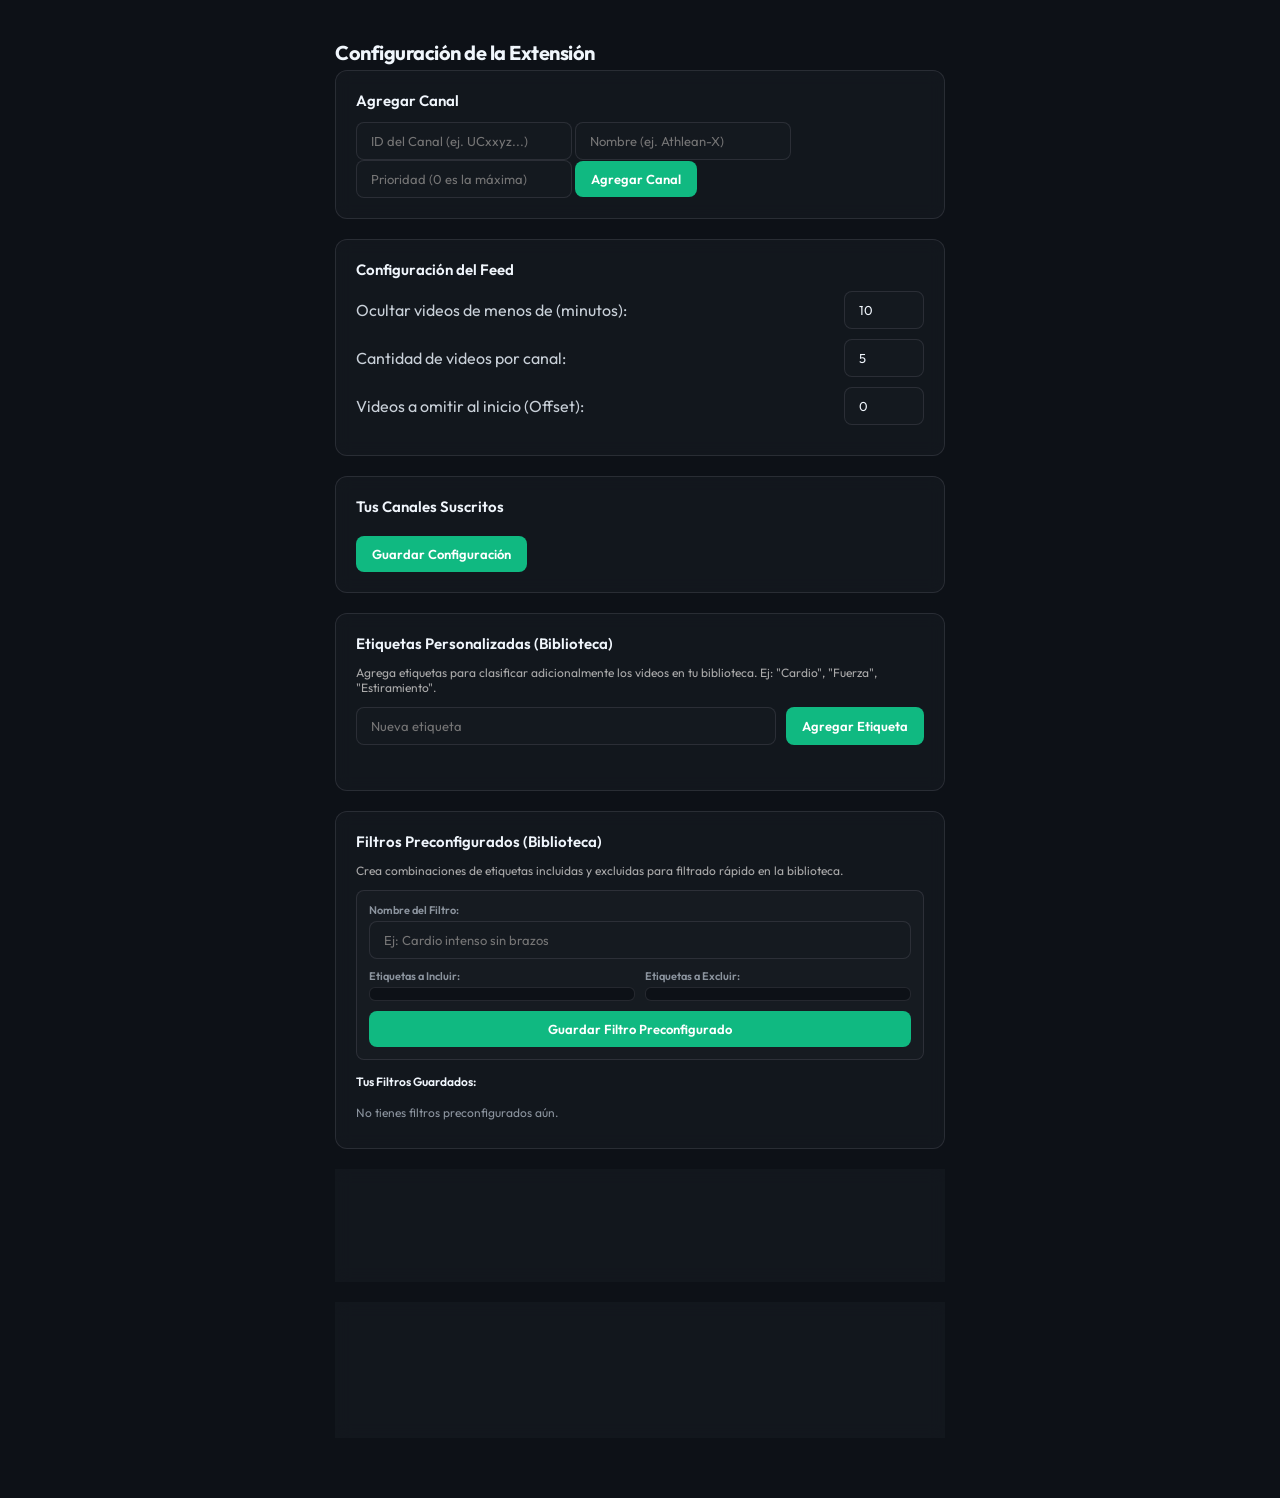
<file: options.html>
<!DOCTYPE html>
<html lang="es">
<head>
  <meta charset="UTF-8">
  <title>Configuración</title>
  <link rel="preconnect" href="https://fonts.googleapis.com">
  <link rel="preconnect" href="https://fonts.gstatic.com" crossorigin>
  <link href="https://fonts.googleapis.com/css2?family=Outfit:wght@300;400;500;600;700&display=swap" rel="stylesheet">
  <link rel="stylesheet" href="styles.css">
</head>
<body class="options-body">
  <h2>Configuración de la Extensión</h2>

  <div class="card">
    <h3>Agregar Canal</h3>
    <input type="text" id="channelId" placeholder="ID del Canal (ej. UCxxyz...)">
    <input type="text" id="channelName" placeholder="Nombre (ej. Athlean-X)">
    <input type="number" id="channelPriority" placeholder="Prioridad (0 es la máxima)" min="0">
    <button id="addChannelBtn">Agregar Canal</button>
  </div>

  <div class="card">
    <h3>Configuración del Feed</h3>
    <div style="display: flex; align-items: center; gap: 10px; margin-bottom: 10px;">
      <label for="minDuration" style="flex: 2;">Ocultar videos de menos de (minutos):</label>
      <input type="number" id="minDuration" value="10" min="0" style="max-width: 80px; flex: 1;">
    </div>
    <div style="display: flex; align-items: center; gap: 10px; margin-bottom: 10px;">
      <label for="sliceCount" style="flex: 2;">Cantidad de videos por canal:</label>
      <input type="number" id="sliceCount" value="5" min="1" max="15" style="max-width: 80px; flex: 1;">
    </div>
    <div style="display: flex; align-items: center; gap: 10px; margin-bottom: 10px;">
      <label for="offsetCount" style="flex: 2;">Videos a omitir al inicio (Offset):</label>
      <input type="number" id="offsetCount" value="0" min="0" max="14" style="max-width: 80px; flex: 1;">
    </div>
  </div>

  <div class="card">
    <h3>Tus Canales Suscritos</h3>
    <ul id="channelList"></ul>
    <button id="saveBtn">Guardar Configuración</button>
  </div>

  <div class="card">
    <h3>Etiquetas Personalizadas (Biblioteca)</h3>
    <p style="font-size: 12px; color: #aaa; margin-top: 0;">Agrega etiquetas para clasificar adicionalmente los videos en tu biblioteca. Ej: "Cardio", "Fuerza", "Estiramiento".</p>
    <div style="display: flex; gap: 10px; margin-bottom: 10px;">
      <input type="text" id="newTagInput" placeholder="Nueva etiqueta" style="flex: 1;">
      <button id="addTagBtn" style="white-space: nowrap;">Agregar Etiqueta</button>
    </div>
    <div id="customTagsContainer" style="display: flex; flex-wrap: wrap; gap: 5px; margin-bottom: 15px;">
      <!-- Labels will be added here -->
    </div>
  </div>

  <div class="card">
    <h3>Filtros Preconfigurados (Biblioteca)</h3>
    <p style="font-size: 12px; color: #aaa; margin-top: 0;">Crea combinaciones de etiquetas incluidas y excluidas para filtrado rápido en la biblioteca.</p>
    
    <div style="background: rgba(255,255,255,0.02); border: 1px solid var(--card-border); padding: 12px; border-radius: 8px; margin-bottom: 14px;">
      <div style="margin-bottom: 10px;">
        <label for="newPresetName" style="font-size: 11px; font-weight: 600; color: #8b949e; display: block; margin-bottom: 4px;">Nombre del Filtro:</label>
        <input type="text" id="newPresetName" placeholder="Ej: Cardio intenso sin brazos" style="width: 100%; box-sizing: border-box;">
      </div>
      
      <div style="display: grid; grid-template-columns: 1fr 1fr; gap: 10px; margin-bottom: 10px;">
        <div>
          <label style="font-size: 11px; font-weight: 600; color: #8b949e; display: block; margin-bottom: 4px;">Etiquetas a Incluir:</label>
          <div id="presetFormIncludeTags" class="preset-checkbox-group" style="max-height: 120px; overflow-y: auto; background: var(--bg-color); border: 1px solid var(--card-border); border-radius: 6px; padding: 6px;"></div>
        </div>
        <div>
          <label style="font-size: 11px; font-weight: 600; color: #8b949e; display: block; margin-bottom: 4px;">Etiquetas a Excluir:</label>
          <div id="presetFormExcludeTags" class="preset-checkbox-group exclude-group" style="max-height: 120px; overflow-y: auto; background: var(--bg-color); border: 1px solid var(--card-border); border-radius: 6px; padding: 6px;"></div>
        </div>
      </div>
      
      <button type="button" id="createPresetBtn" style="width: 100%;">Guardar Filtro Preconfigurado</button>
    </div>

    <div>
      <h4 style="font-size: 12px; font-weight: 600; color: var(--text-title); margin-bottom: 8px; margin-top: 0;">Tus Filtros Guardados:</h4>
      <div id="presetFiltersList" class="preset-filters-list">
        <div style="font-size: 12px; color: #8b949e; padding: 8px 0;">No tienes filtros preconfigurados aún.</div>
      </div>
    </div>
  </div>

  <div class="card">
    <h3>Apariencia</h3>
    <div style="display: flex; align-items: center; gap: 10px;">
      <label for="themeSelect" style="flex: 2;">Tema visual:</label>
      <select id="themeSelect" style="max-width: 140px; flex: 1;">
        <option value="dark">🌙 Oscuro</option>
        <option value="light">☀️ Claro</option>
      </select>
    </div>
  </div>

  <div class="card">
    <h3>Copia de Seguridad (Backup)</h3>
    <p style="font-size: 12px; color: #aaa; margin-top: 0;">Exporta o importa la configuración, canales, biblioteca y etiquetas personalizadas.</p>
    <div style="display: flex; gap: 10px;">
      <button id="exportBtn" style="background-color: #444; flex: 1;">Exportar JSON</button>
      <button id="importBtn" style="background-color: #444; flex: 1;">Importar JSON</button>
      <input type="file" id="importFile" accept=".json" style="display: none;">
    </div>
  </div>

  <script src="options.js"></script>
</body>
</html>
</file>
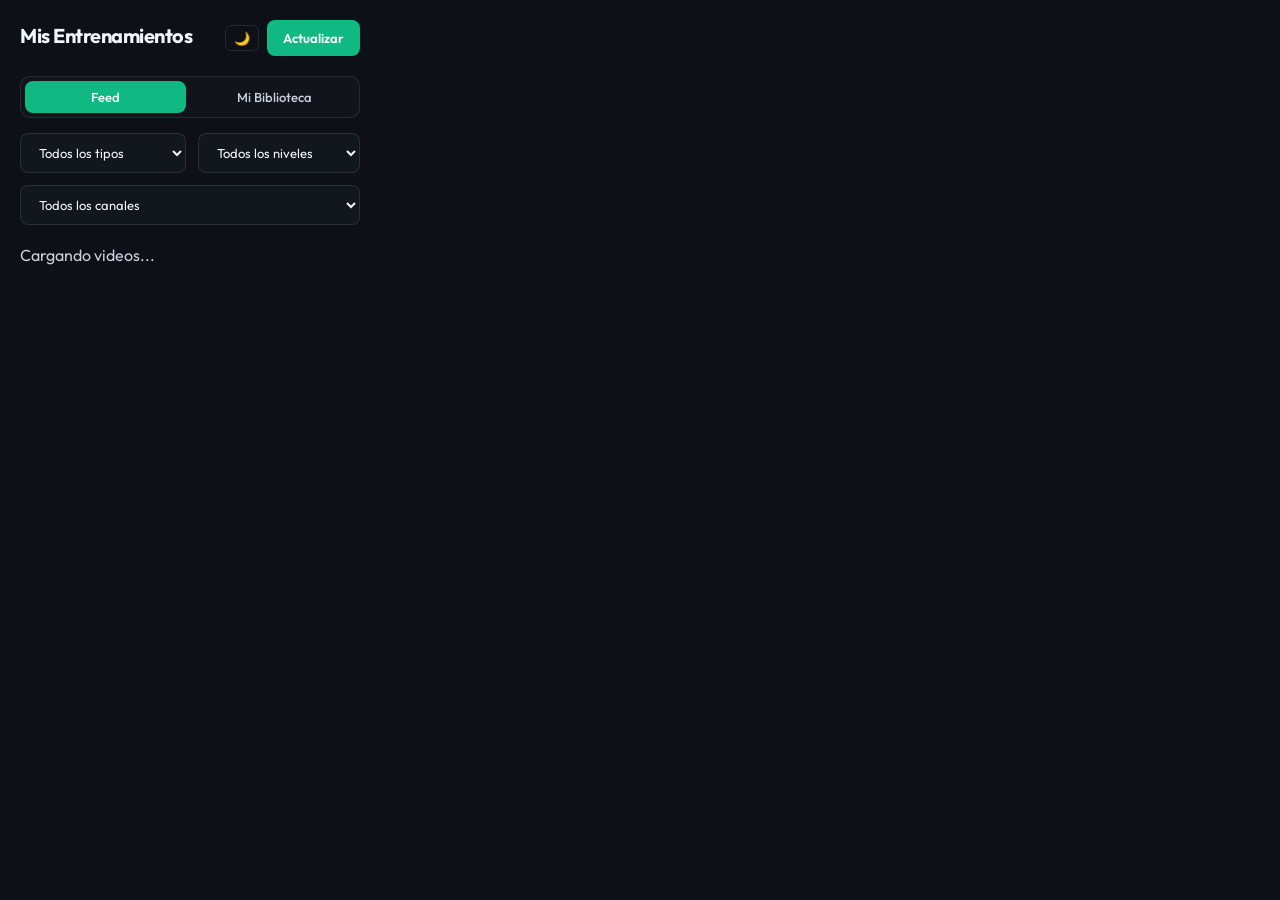
<file: popup.html>
<!DOCTYPE html>
<html lang="es">
<head>
  <meta charset="UTF-8">
  <title>Entrenamientos</title>
  <link rel="preconnect" href="https://fonts.googleapis.com">
  <link rel="preconnect" href="https://fonts.gstatic.com" crossorigin>
  <link href="https://fonts.googleapis.com/css2?family=Outfit:wght@300;400;500;600;700&display=swap" rel="stylesheet">
  <link rel="stylesheet" href="styles.css">
</head>
<body>
  <div class="header">
    <h2>Mis Entrenamientos</h2>
    <div style="display: flex; gap: 8px; align-items: center;">
      <button id="themeToggleBtn" style="background: none; border: 1px solid var(--card-border); border-radius: 6px; padding: 4px 8px; cursor: pointer; color: var(--text-title);" title="Cambiar tema"><span id="themeIcon">🌙</span></button>
      <button id="refreshBtn">Actualizar</button>
    </div>
  </div>

  <div id="activeTabAlert" style="display: none; background-color: rgba(66, 133, 244, 0.1); border-left: 3px solid #4285f4; padding: 10px; margin: 10px 15px; border-radius: 4px; font-size: 13px; align-items: center; justify-content: space-between;">
    <span style="flex: 1;">Video de YouTube detectado. Puedes guardarlo en tu biblioteca.</span>
    <button id="saveActiveTabBtn" style="padding: 6px 10px; font-size: 12px; margin-left: 10px; background-color: #4285f4; border: none; border-radius: 4px; color: white; cursor: pointer; font-weight: 600;">Guardar</button>
  </div>

  <div class="tabs">
    <button id="feedTabBtn" class="tab-btn active">Feed</button>
    <button id="libraryTabBtn" class="tab-btn">Mi Biblioteca</button>
  </div>
  
  <div class="filters">
    <select id="typeFilter">
      <option value="all">Todos los tipos</option>
      <option value="upper">Tren Superior</option>
      <option value="lower">Tren Inferior</option>
      <option value="full">Cuerpo Completo</option>
      <option value="core">Core</option>
      <option value="cardio">Cardio</option>
      <option value="unknown">Otros / Sin clasificar</option>
    </select>
    
    <select id="levelFilter">
      <option value="all">Todos los niveles</option>
      <option value="basic">Básico</option>
      <option value="intermediate">Intermedio</option>
      <option value="advanced">Avanzado</option>
    </select>
    
    <select id="channelFilter">
      <option value="all">Todos los canales</option>
    </select>

    <div id="presetFilterContainer" style="display: none; width: 100%; margin-top: 4px;">
      <div style="display: flex; justify-content: space-between; align-items: center; margin-bottom: 2px;">
        <label for="presetFilterSelect" style="font-size: 11px; color: #8b949e;">Filtro Guardado:</label>
        <button type="button" id="saveCurrentFilterBtn" style="font-size: 10px; padding: 0; background: none; border: none; color: var(--primary-color); cursor: pointer; font-weight: 600;">+ Guardar actual</button>
      </div>
      <select id="presetFilterSelect" style="width: 100%; font-size: 12px; padding: 6px 8px;">
        <option value="">Personalizado / Manual</option>
      </select>
    </div>

    <div class="multi-select-group" id="customTagFilterContainer" style="display: none; width: 100%; margin-top: 4px;">
      <div class="multi-select-dropdown" id="includeTagsDropdown">
        <button type="button" class="multi-select-btn" id="includeTagsBtn">
          <span class="multi-select-label" id="includeTagsLabel">Todas las etiquetas</span>
          <span class="multi-select-arrow">▾</span>
        </button>
        <div class="multi-select-menu" id="includeTagsMenu" style="display: none;">
          <div class="multi-select-actions">
            <button type="button" class="multi-select-action-btn" id="selectAllIncludeTagsBtn">Todas</button>
            <button type="button" class="multi-select-action-btn" id="clearIncludeTagsBtn">Limpiar</button>
          </div>
          <div class="multi-select-options" id="includeTagsOptionsList"></div>
        </div>
      </div>
    </div>

    <div class="multi-select-group" id="excludeTagFilterContainer" style="display: none; width: 100%; margin-top: 4px;">
      <div class="multi-select-dropdown" id="excludeTagsDropdown">
        <button type="button" class="multi-select-btn" id="excludeTagsBtn">
          <span class="multi-select-label" id="excludeTagsLabel">Ninguna (no excluir)</span>
          <span class="multi-select-arrow">▾</span>
        </button>
        <div class="multi-select-menu" id="excludeTagsMenu" style="display: none;">
          <div class="multi-select-actions">
            <button type="button" class="multi-select-action-btn danger-action" id="clearExcludeTagsBtn">Ninguna</button>
          </div>
          <div class="multi-select-options" id="excludeTagsOptionsList"></div>
        </div>
      </div>
    </div>
  </div>

  <div id="addVideoForm" style="display: none; gap: 8px; margin-bottom: 15px; padding: 10px; background-color: rgba(255,255,255,0.02); border-radius: 8px; border: 1px solid var(--card-border); align-items: center;">
    <input type="text" id="videoUrlInput" placeholder="Pega la URL de un video o Playlist..." style="flex: 1; padding: 6px 10px; font-size: 12px; margin: 0;">
    <button id="addVideoUrlBtn" style="padding: 8px 12px; font-size: 12px; font-weight: 600;">Añadir</button>
  </div>

  <div id="videoList" class="video-list">
    </div>

  <script src="popup.js"></script>
</body>
</html>
</file>
<file: styles.css>
:root {
  --bg-color: #0d1117;
  --card-bg: rgba(22, 27, 34, 0.7);
  --card-border: rgba(240, 246, 252, 0.1);
  --text-color: #c9d1d9;
  --text-title: #f0f6fc;
  --primary-color: #10b981; /* emerald */
  --primary-hover: #059669;
  --primary-glow: rgba(16, 185, 129, 0.2);
  --badge-bg: rgba(255, 255, 255, 0.06);
  --badge-border: rgba(255, 255, 255, 0.1);
  --badge-text: #8b949e;
  --danger-color: #f87171;
  --danger-hover: #ef4444;
}

[data-theme="light"] {
  --bg-color: #f8fafc;
  --card-bg: #ffffff;
  --card-border: #e2e8f0;
  --text-color: #475569;
  --text-title: #0f172a;
  --primary-color: #059669;
  --primary-hover: #047857;
  --primary-glow: rgba(5, 150, 105, 0.25);
  --badge-bg: rgba(0, 0, 0, 0.05);
  --badge-border: rgba(0, 0, 0, 0.08);
  --badge-text: #64748b;
  --danger-color: #ef4444;
  --danger-hover: #dc2626;
}

body {
  font-family: 'Outfit', sans-serif;
  margin: 0;
  padding: 20px;
  background-color: var(--bg-color);
  color: var(--text-color);
  width: 380px;
  box-sizing: border-box;
  transition: background-color 0.25s ease, color 0.25s ease;
}

.options-body {
  width: 650px;
  margin: 0 auto;
  padding: 40px 20px;
}

h2 {
  font-size: 20px;
  font-weight: 700;
  color: var(--text-title);
  margin-top: 0;
  margin-bottom: 5px;
  letter-spacing: -0.5px;
}

h3 {
  font-size: 15px;
  font-weight: 600;
  color: var(--text-title);
  margin-top: 0;
  margin-bottom: 12px;
}

.header {
  display: flex;
  justify-content: space-between;
  align-items: center;
  margin-bottom: 20px;
}

button {
  font-family: 'Outfit', sans-serif;
  background-color: var(--primary-color);
  color: #ffffff;
  border: none;
  padding: 10px 16px;
  border-radius: 8px;
  cursor: pointer;
  font-weight: 600;
  font-size: 13px;
  transition: all 0.2s cubic-bezier(0.4, 0, 0.2, 1);
  display: inline-flex;
  align-items: center;
  justify-content: center;
  gap: 6px;
}

button:hover {
  background-color: var(--primary-hover);
  box-shadow: 0 0 12px var(--primary-glow);
  transform: translateY(-1px);
}

button:active {
  transform: translateY(0);
}

/* Specific styling for deletion / cancel buttons */
button.btn-danger, li button {
  background-color: transparent;
  color: var(--danger-color);
  border: 1px solid rgba(248, 113, 113, 0.2);
  padding: 4px 8px;
  font-size: 11px;
  border-radius: 6px;
}

button.btn-danger:hover, li button:hover {
  background-color: rgba(248, 113, 113, 0.1);
  color: var(--danger-hover);
  border-color: var(--danger-hover);
  box-shadow: none;
  transform: none;
}

.filters {
  display: grid;
  grid-template-columns: 1fr 1fr;
  gap: 12px;
  margin-bottom: 20px;
}

#channelFilter {
  grid-column: span 2;
}

select, input {
  font-family: 'Outfit', sans-serif;
  padding: 10px 14px;
  border-radius: 8px;
  border: 1px solid var(--card-border);
  background-color: rgba(22, 27, 34, 0.6);
  color: var(--text-title);
  flex: 1;
  font-size: 13px;
  transition: all 0.2s ease;
  outline: none;
  box-sizing: border-box;
}

select:focus, input:focus {
  border-color: var(--primary-color);
  box-shadow: 0 0 0 3px var(--primary-glow);
}

.card {
  background-color: var(--card-bg);
  border: 1px solid var(--card-border);
  padding: 20px;
  border-radius: 12px;
  margin-bottom: 20px;
  backdrop-filter: blur(8px);
}

ul {
  padding-left: 0;
  list-style: none;
  margin-top: 10px;
  margin-bottom: 20px;
}

li {
  display: flex;
  justify-content: space-between;
  align-items: center;
  padding: 10px 14px;
  background-color: rgba(255, 255, 255, 0.02);
  border: 1px solid rgba(255, 255, 255, 0.04);
  border-radius: 8px;
  margin-bottom: 8px;
  font-size: 13px;
}

.video-item {
  display: flex;
  gap: 12px;
  margin-bottom: 16px;
  background-color: var(--card-bg);
  border: 1px solid var(--card-border);
  padding: 12px;
  border-radius: 12px;
  text-decoration: none;
  color: var(--text-color);
  transition: all 0.2s cubic-bezier(0.4, 0, 0.2, 1);
  box-sizing: border-box;
}

.video-item:hover {
  transform: translateY(-2px);
  border-color: rgba(16, 185, 129, 0.4);
  box-shadow: 0 4px 20px rgba(0, 0, 0, 0.3);
}

.thumbnail {
  width: 110px;
  height: 70px;
  border-radius: 8px;
  object-fit: cover;
  flex-shrink: 0;
}

.video-info {
  display: flex;
  flex-direction: column;
  justify-content: space-between;
  flex-grow: 1;
  min-width: 0; /* Prevents text overflow issues */
}

.video-title {
  font-weight: 600;
  font-size: 13px;
  color: var(--text-title);
  line-height: 1.4;
  display: -webkit-box;
  -webkit-line-clamp: 2;
  -webkit-box-orient: vertical;
  overflow: hidden;
}

.badges {
  display: flex;
  flex-wrap: wrap;
  gap: 6px;
  margin-top: 8px;
}

.badge {
  background-color: var(--badge-bg);
  border: 1px solid var(--badge-border);
  color: var(--badge-text);
  padding: 3px 8px;
  border-radius: 20px;
  font-size: 9px;
  font-weight: 600;
  text-transform: uppercase;
  letter-spacing: 0.5px;
}

.badge.priority {
  background-color: rgba(59, 130, 246, 0.1);
  border-color: rgba(59, 130, 246, 0.2);
  color: #60a5fa; /* Soft blue */
}

.badge.duration {
  background-color: rgba(16, 185, 129, 0.1) !important;
  border-color: rgba(16, 185, 129, 0.2) !important;
  color: var(--primary-color) !important;
}

/* Custom Scrollbar */
::-webkit-scrollbar {
  width: 8px;
}
::-webkit-scrollbar-track {
  background: var(--bg-color);
}
::-webkit-scrollbar-thumb {
  background: rgba(255, 255, 255, 0.1);
  border-radius: 4px;
}
::-webkit-scrollbar-thumb:hover {
  background: rgba(255, 255, 255, 0.2);
}

/* Tabs Navigation */
.tabs {
  display: flex;
  gap: 8px;
  margin-bottom: 15px;
  background-color: rgba(255, 255, 255, 0.02);
  padding: 4px;
  border-radius: 10px;
  border: 1px solid var(--card-border);
}

.tab-btn {
  flex: 1;
  background-color: transparent;
  color: var(--text-color);
  padding: 8px;
  border-radius: 8px;
  font-size: 13px;
  font-weight: 500;
  transition: all 0.2s ease;
  box-shadow: none;
}

.tab-btn:hover {
  background-color: rgba(255, 255, 255, 0.04);
  color: var(--text-title);
  box-shadow: none;
  transform: none;
}

.tab-btn.active {
  background-color: var(--primary-color);
  color: #ffffff;
}

.tab-btn.active:hover {
  background-color: var(--primary-hover);
  box-shadow: 0 0 10px var(--primary-glow);
}

/* Video Actions inside Cards */
.video-actions {
  display: flex;
  flex-direction: column;
  justify-content: center;
  align-items: flex-end;
  gap: 8px;
  flex-shrink: 0;
  margin-left: auto;
}

.btn-save {
  background-color: transparent;
  color: var(--primary-color);
  border: 1px solid rgba(16, 185, 129, 0.2);
  padding: 6px 10px;
  font-size: 11px;
  border-radius: 6px;
  font-weight: 600;
}

.btn-save:hover {
  background-color: rgba(16, 185, 129, 0.1);
  color: var(--primary-hover);
  border-color: var(--primary-color);
  box-shadow: none;
  transform: none;
}

.btn-discard {
  background-color: transparent;
  color: #8b949e;
  border: 1px solid rgba(139, 148, 158, 0.2);
  padding: 6px 10px;
  font-size: 11px;
  border-radius: 6px;
  font-weight: 600;
}

.btn-discard:hover {
  background-color: rgba(139, 148, 158, 0.1);
  color: #c9d1d9;
  border-color: #8b949e;
  box-shadow: none;
  transform: none;
}

.btn-favorite {
  background: none !important;
  border: none !important;
  color: #555;
  font-size: 20px;
  cursor: pointer;
  padding: 0 4px !important;
  line-height: 1;
  transition: color 0.2s ease, transform 0.2s ease;
  box-shadow: none !important;
  transform: none !important;
  display: inline-block;
}

.btn-favorite:hover {
  color: #f59e0b;
  transform: scale(1.15) !important;
}

.btn-favorite.active {
  color: #fbbf24;
}

.library-select {
  font-size: 11px;
  padding: 4px 6px;
  background-color: rgba(22, 27, 34, 0.8);
  border: 1px solid var(--card-border);
  color: var(--text-title);
  border-radius: 6px;
  max-width: 120px;
  cursor: pointer;
  flex: 0 0 auto;
}

.library-select:focus {
  border-color: var(--primary-color);
  box-shadow: none;
}

select.badge {
  flex: 0 0 auto !important;
  height: auto;
  min-height: 0;
  appearance: auto;
  -webkit-appearance: auto;
  padding-right: 18px !important;
}

.video-tag-pill {
  display: inline-flex;
  align-items: center;
  gap: 4px;
  background-color: rgba(16, 185, 129, 0.12) !important;
  border-color: rgba(16, 185, 129, 0.3) !important;
  color: #34d399 !important;
  padding: 3px 7px 3px 9px !important;
}

.video-tag-remove {
  cursor: pointer;
  color: rgba(248, 113, 113, 0.7);
  font-size: 12px;
  font-weight: bold;
  line-height: 1;
  margin-left: 2px;
  transition: color 0.15s ease;
}

.video-tag-remove:hover {
  color: var(--danger-hover);
}

.library-add-tag-select {
  font-size: 10px !important;
  padding: 2px 6px !important;
  background-color: rgba(255, 255, 255, 0.04) !important;
  border: 1px dashed rgba(255, 255, 255, 0.2) !important;
  color: #8b949e !important;
  border-radius: 20px !important;
  cursor: pointer;
}

.library-add-tag-select:hover {
  border-color: var(--primary-color) !important;
  color: var(--text-title) !important;
}

/* Multi-select Dropdown for Tags */
.multi-select-group {
  position: relative;
}

.multi-select-dropdown {
  position: relative;
  width: 100%;
}

.multi-select-btn {
  width: 100%;
  padding: 8px 12px;
  border-radius: 8px;
  border: 1px solid var(--card-border);
  background-color: var(--card-bg);
  color: var(--text-title);
  font-size: 12px;
  font-family: 'Outfit', sans-serif;
  font-weight: normal;
  display: flex;
  align-items: center;
  justify-content: space-between;
  cursor: pointer;
  box-sizing: border-box;
  text-align: left;
  transition: border-color 0.2s ease, box-shadow 0.2s ease;
  box-shadow: none;
  transform: none !important;
}

.multi-select-btn:hover {
  border-color: var(--primary-color);
  box-shadow: none;
  transform: none !important;
}

.multi-select-btn.active-filter {
  border-color: var(--primary-color);
  color: var(--primary-color);
}

.multi-select-btn.active-exclude {
  border-color: var(--danger-color);
  color: var(--danger-color);
}

.multi-select-label {
  white-space: nowrap;
  overflow: hidden;
  text-overflow: ellipsis;
  margin-right: 6px;
}

.multi-select-arrow {
  font-size: 10px;
  color: #8b949e;
  flex-shrink: 0;
  transition: transform 0.2s ease;
}

.multi-select-dropdown.open .multi-select-arrow {
  transform: rotate(180deg);
}

.multi-select-menu {
  position: absolute;
  top: calc(100% + 4px);
  left: 0;
  right: 0;
  min-width: 180px;
  background-color: var(--bg-color);
  border: 1px solid var(--card-border);
  border-radius: 8px;
  box-shadow: 0 6px 16px rgba(0, 0, 0, 0.4);
  padding: 6px;
  z-index: 1000;
  max-height: 220px;
  display: flex;
  flex-direction: column;
}

.multi-select-actions {
  display: flex;
  justify-content: space-between;
  padding-bottom: 6px;
  margin-bottom: 4px;
  border-bottom: 1px solid var(--card-border);
}

.multi-select-action-btn {
  background: none !important;
  border: none !important;
  color: var(--primary-color) !important;
  font-size: 10px !important;
  padding: 2px 6px !important;
  cursor: pointer;
  font-weight: 600;
  border-radius: 4px;
  box-shadow: none !important;
  transform: none !important;
}

.multi-select-action-btn:hover {
  background-color: var(--badge-bg) !important;
}

.multi-select-action-btn.danger-action {
  color: var(--danger-color) !important;
}

.multi-select-options {
  overflow-y: auto;
  display: flex;
  flex-direction: column;
  gap: 2px;
  max-height: 160px;
}

.multi-select-option {
  display: flex;
  align-items: center;
  gap: 6px;
  padding: 4px 6px;
  border-radius: 4px;
  cursor: pointer;
  font-size: 12px;
  color: var(--text-color);
  user-select: none;
}

.multi-select-option:hover {
  background-color: var(--badge-bg);
  color: var(--text-title);
}

.multi-select-option input[type="checkbox"] {
  cursor: pointer;
  accent-color: var(--primary-color);
  width: 14px;
  height: 14px;
  margin: 0;
  padding: 0;
}

.multi-select-option.exclude-option input[type="checkbox"] {
  accent-color: var(--danger-color);
}

/* Preset Filters */
.preset-checkbox-group {
  max-height: 120px;
  overflow-y: auto;
  background: var(--bg-color);
  border: 1px solid var(--card-border);
  border-radius: 6px;
  padding: 6px;
  display: flex;
  flex-direction: column;
  gap: 2px;
}

.preset-filters-list {
  display: flex;
  flex-direction: column;
  gap: 6px;
}
</file>
